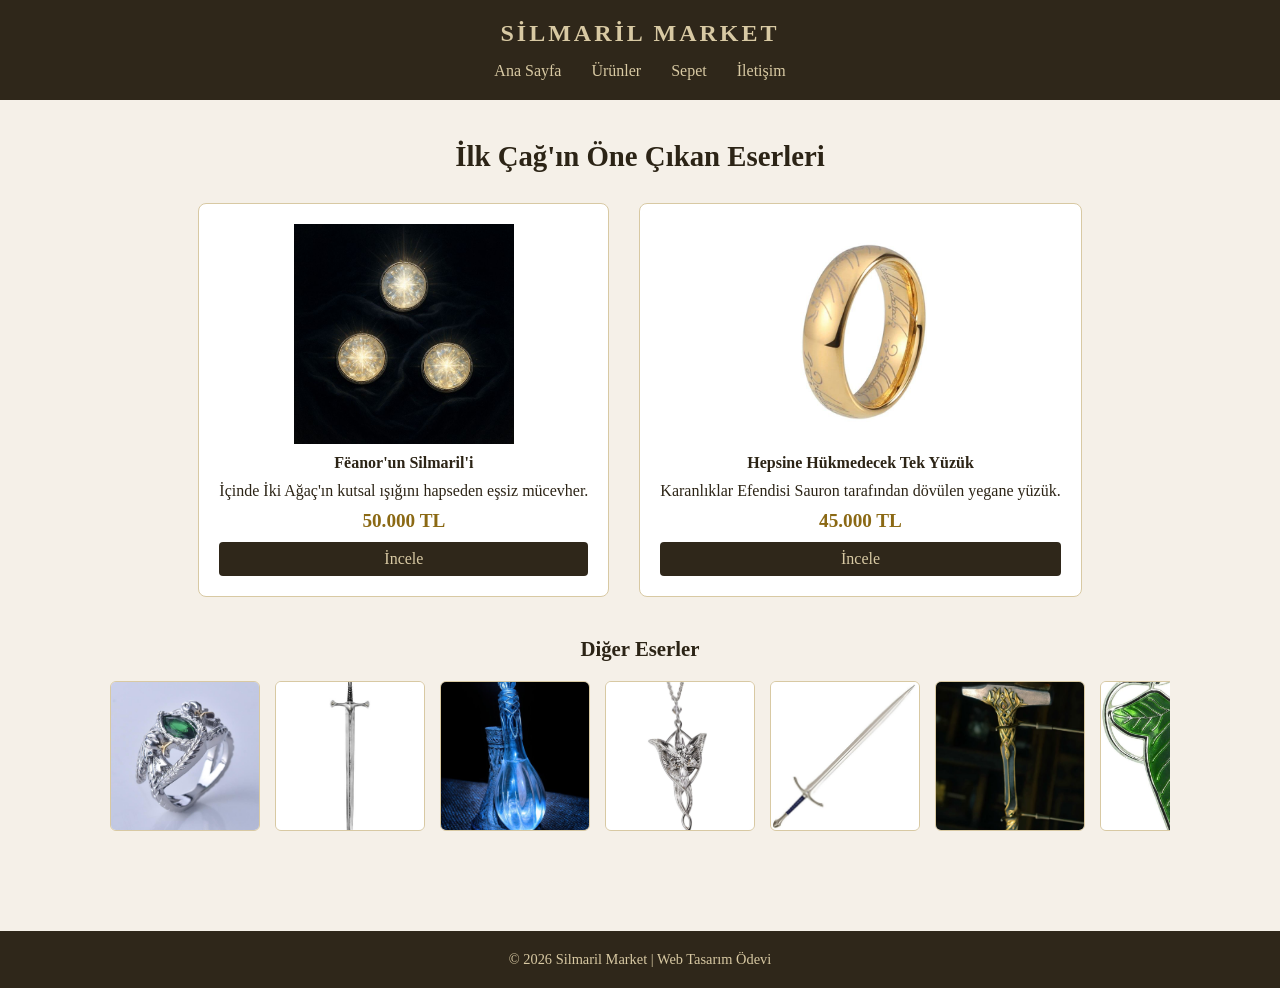
<file: index.html>
<!DOCTYPE html>
<html lang="en">
<head>
    <meta charset="UTF-8">
    <meta name="viewport" content="width=device-width, initial-scale=1.0">
    <title>Document</title>
</head>
<body>
    
    <!DOCTYPE html>
<html lang="tr">
<head>
  <meta charset="UTF-8">
  <meta name="viewport" content="width=device-width, initial-scale=1.0">
  <title>Silmaril Market</title>
  <link rel="stylesheet" href="styles/style.css">
</head>
<body>

  <nav>
    <div class="nav-baslik">SİLMARİL MARKET</div>
    <div class="nav-linkler">
      <a href="index.html">Ana Sayfa</a>
      <a href="pages/urunler.html">Ürünler</a>
      <a href="pages/sepet.html">Sepet</a>
      <a href="pages/iletisim.html">İletişim</a>
    </div>
  </nav>

  <main>

    <h2>İlk Çağ'ın Öne Çıkan Eserleri</h2>

    <div class="one-cikan">

      <div class="urun-kart">
        <img src="img/silmaril.jpg" alt="Silmaril">
        <p><strong>Fëanor'un Silmaril'i</strong></p>
        <p>İçinde İki Ağaç'ın kutsal ışığını hapseden eşsiz mücevher.</p>
        <p class="fiyat">50.000 TL</p>
        <a href="pages/detay-silmaril.html" class="buton">İncele</a>
      </div>

      <div class="urun-kart">
        <img src="img/ring.jpg" alt="Tek Yüzük">
        <p><strong>Hepsine Hükmedecek Tek Yüzük</strong></p>
        <p>Karanlıklar Efendisi Sauron tarafından dövülen yegane yüzük.</p>
        <p class="fiyat">45.000 TL</p>
        <a href="pages/detay-ring.html" class="buton">İncele</a>
      </div>

    </div>

    <h3>Diğer Eserler</h3>

    <div class="slider">
      <div class="slider-track">
        <img src="img/barahir.jpg" alt="Barahir Yüzüğü">
        <img src="img/anduril.jpg" alt="Andúril">
        <img src="img/earendil.jpg" alt="Eärendil'in Yıldızı">
        <img src="img/evenstar.jpg" alt="Evenstar">
        <img src="img/glamdring.jpg" alt="Glamdring">
        <img src="img/hammer.jpg" alt="Fëanor'un Çekici">
        <img src="img/leaf.jpg" alt="Lórien Yaprağı">
        <img src="img/narya.jpg" alt="Narya">
        <img src="img/nenya.jpg" alt="Nenya">
        <img src="img/vilya.jpg" alt="Vilya">
        <img src="img/orcrist.jpg" alt="Orcrist">
        <img src="img/barahir.jpg" alt="Barahir Yüzüğü">
        <img src="img/anduril.jpg" alt="Andúril">
        <img src="img/earendil.jpg" alt="Eärendil'in Yıldızı">
        <img src="img/evenstar.jpg" alt="Evenstar">
        <img src="img/glamdring.jpg" alt="Glamdring">
        <img src="img/hammer.jpg" alt="Fëanor'un Çekici">
        <img src="img/leaf.jpg" alt="Lórien Yaprağı">
        <img src="img/narya.jpg" alt="Narya">
        <img src="img/nenya.jpg" alt="Nenya">
        <img src="img/vilya.jpg" alt="Vilya">
        <img src="img/orcrist.jpg" alt="Orcrist">
      </div>
    </div>

  </main>

  <footer>
    <p>© 2026 Silmaril Market | Web Tasarım Ödevi</p>
  </footer>

  <script src="scripts/myscript.js"></script>

</body>
</html>
</body>
</html>
</file>
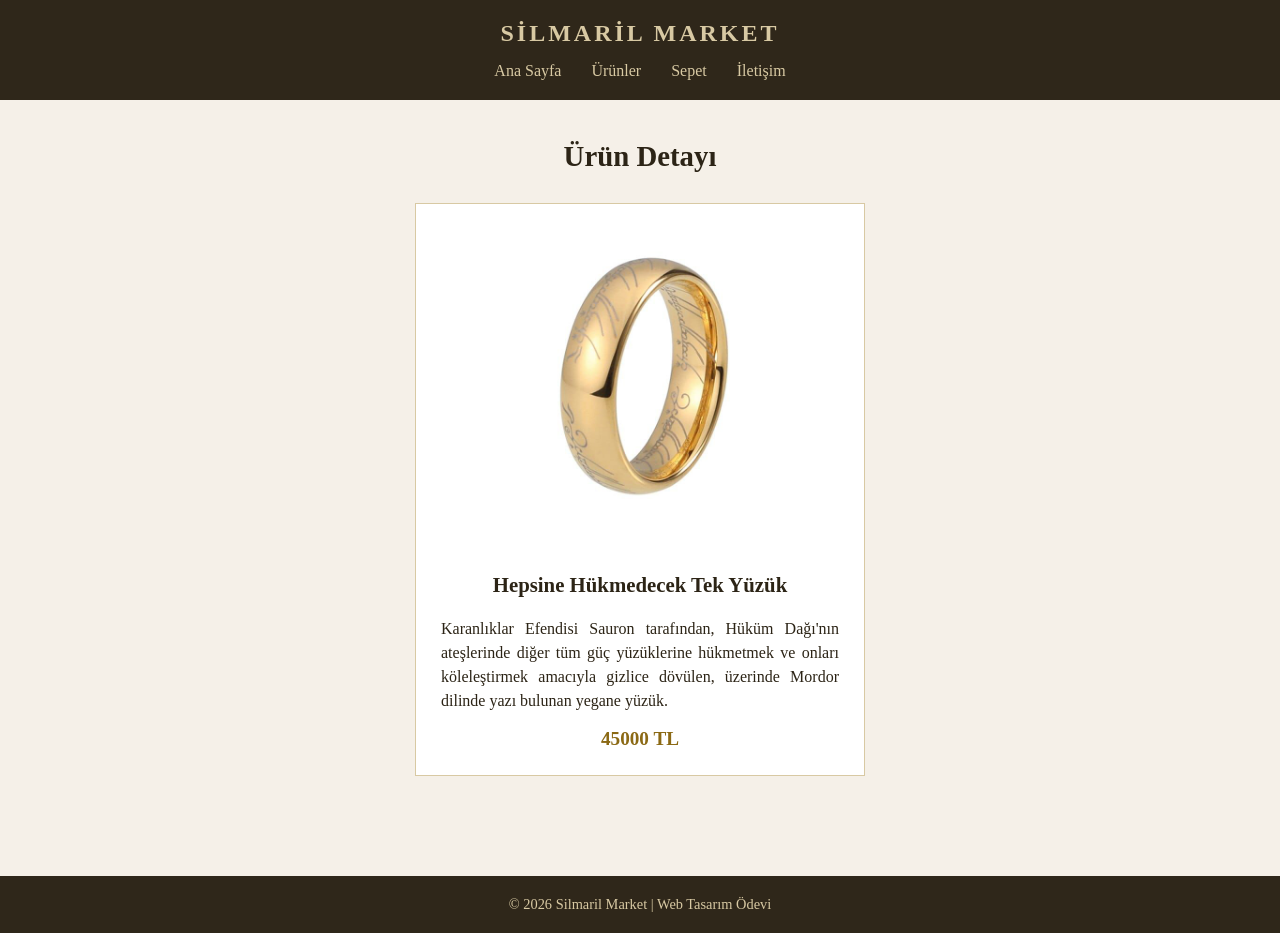
<file: pages/detay-ring.html>
<!DOCTYPE html>
<html lang="tr">
<head>
  <meta charset="UTF-8">
  <meta name="viewport" content="width=device-width, initial-scale=1.0">
  <title>Tek Yüzük - Detay | Silmaril Market</title>
  <link rel="stylesheet" href="../styles/style.css">
</head>
<body>

  <nav>
    <div class="nav-baslik">SİLMARİL MARKET</div>
    <div class="nav-linkler">
      <a href="../index.html">Ana Sayfa</a>
      <a href="urunler.html">Ürünler</a>
      <a href="sepet.html">Sepet</a>
      <a href="iletisim.html">İletişim</a>
    </div>
  </nav>

  <main>
    <h2>Ürün Detayı</h2>

    <div class="one-cikan">
      <div class="detay-kart">
        <img src="../img/ring.jpg" alt="Tek Yüzük" class="detay-resim">
        <h3>Hepsine Hükmedecek Tek Yüzük</h3>
        <p class="detay-metin">
          Karanlıklar Efendisi Sauron tarafından, Hüküm Dağı'nın ateşlerinde diğer tüm güç yüzüklerine hükmetmek ve onları köleleştirmek amacıyla gizlice dövülen, üzerinde Mordor dilinde yazı bulunan yegane yüzük.
        </p>
        <p class="fiyat">45000 TL</p>
      </div>
    </div>
  </main>

  <footer>
    <p>© 2026 Silmaril Market | Web Tasarım Ödevi</p>
  </footer>

</body>
</html>
</file>
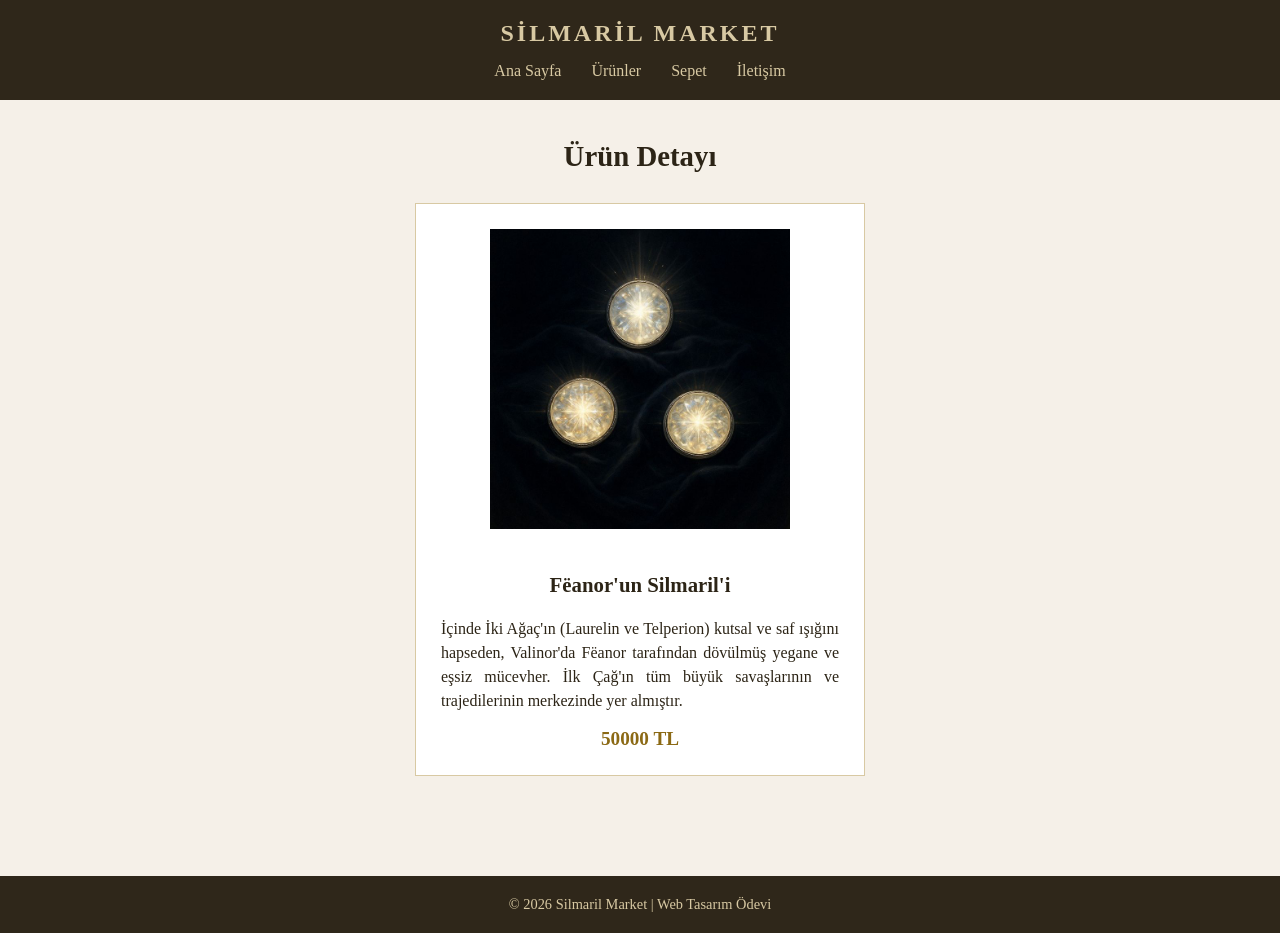
<file: pages/detay-silmaril.html>
<!DOCTYPE html>
<html lang="tr">
<head>
  <meta charset="UTF-8">
  <meta name="viewport" content="width=device-width, initial-scale=1.0">
  <title>Fëanor'un Silmaril'i - Detay | Silmaril Market</title>
  <link rel="stylesheet" href="../styles/style.css">
</head>
<body>

  <nav>
    <div class="nav-baslik">SİLMARİL MARKET</div>
    <div class="nav-linkler">
      <a href="../index.html">Ana Sayfa</a>
      <a href="urunler.html">Ürünler</a>
      <a href="sepet.html">Sepet</a>
      <a href="iletisim.html">İletişim</a>
    </div>
  </nav>

  <main>
    <h2>Ürün Detayı</h2>

    <div class="one-cikan">
      <div class="detay-kart">
        <img src="../img/silmaril.jpg" alt="Silmaril" class="detay-resim">
        <h3>Fëanor'un Silmaril'i</h3>
        <p class="detay-metin">
          İçinde İki Ağaç'ın (Laurelin ve Telperion) kutsal ve saf ışığını hapseden, Valinor'da Fëanor tarafından dövülmüş yegane ve eşsiz mücevher. İlk Çağ'ın tüm büyük savaşlarının ve trajedilerinin merkezinde yer almıştır.
        </p>
        <p class="fiyat">50000 TL</p>
      </div>
    </div>
  </main>

  <footer>
    <p>© 2026 Silmaril Market | Web Tasarım Ödevi</p>
  </footer>

</body>
</html>
</file>
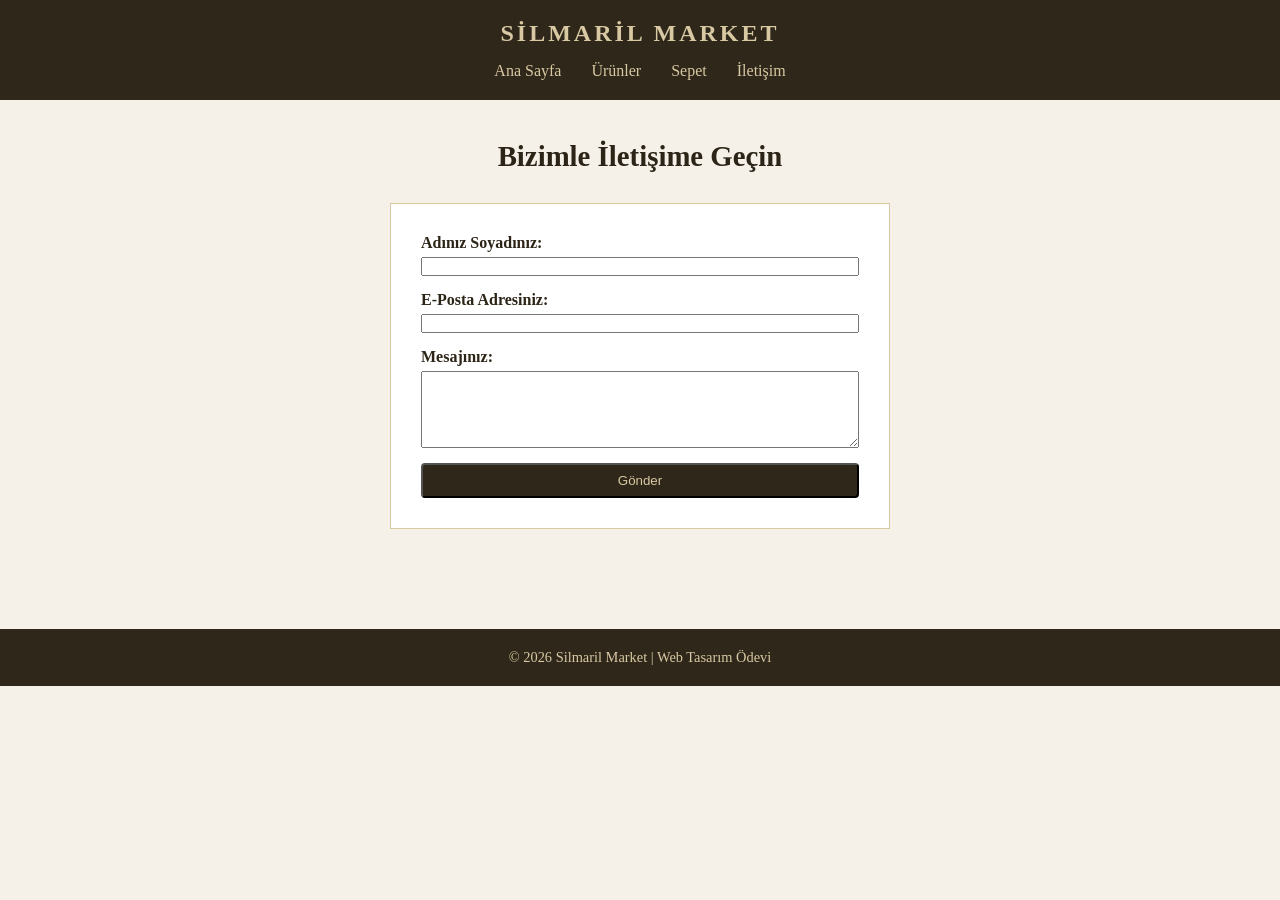
<file: pages/iletisim.html>
<!DOCTYPE html>
<html lang="tr">
<head>
  <meta charset="UTF-8">
  <meta name="viewport" content="width=device-width, initial-scale=1.0">
  <title>İletişim | Silmaril Market</title>
  <link rel="stylesheet" href="../styles/style.css">
</head>
<body>

  <nav>
    <div class="nav-baslik">SİLMARİL MARKET</div>
    <div class="nav-linkler">
      <a href="../index.html">Ana Sayfa</a>
      <a href="urunler.html">Ürünler</a>
      <a href="sepet.html">Sepet</a>
      <a href="iletisim.html">İletişim</a>
    </div>
  </nav>

  <main>
    <h2>Bizimle İletişime Geçin</h2>
    
    <div class="form-kapsayici">
      <form action="#" method="post" onsubmit="alert('Mesajınız başarıyla gönderildi!');">
        
        <div class="form-grup">
          <label for="adsoyad">Adınız Soyadınız:</label>
          <input type="text" id="adsoyad" name="adsoyad" required>
        </div>

        <div class="form-grup">
          <label for="eposta">E-Posta Adresiniz:</label>
          <input type="email" id="eposta" name="eposta" required>
        </div>

        <div class="form-grup">
          <label for="mesaj">Mesajınız:</label>
          <textarea id="mesaj" name="mesaj" rows="5" required></textarea>
        </div>

        <button type="submit" class="buton">Gönder</button>
        
      </form>
    </div>
  </main>

  <footer>
    <p>© 2026 Silmaril Market | Web Tasarım Ödevi</p>
  </footer>

</body>
</html>
</file>
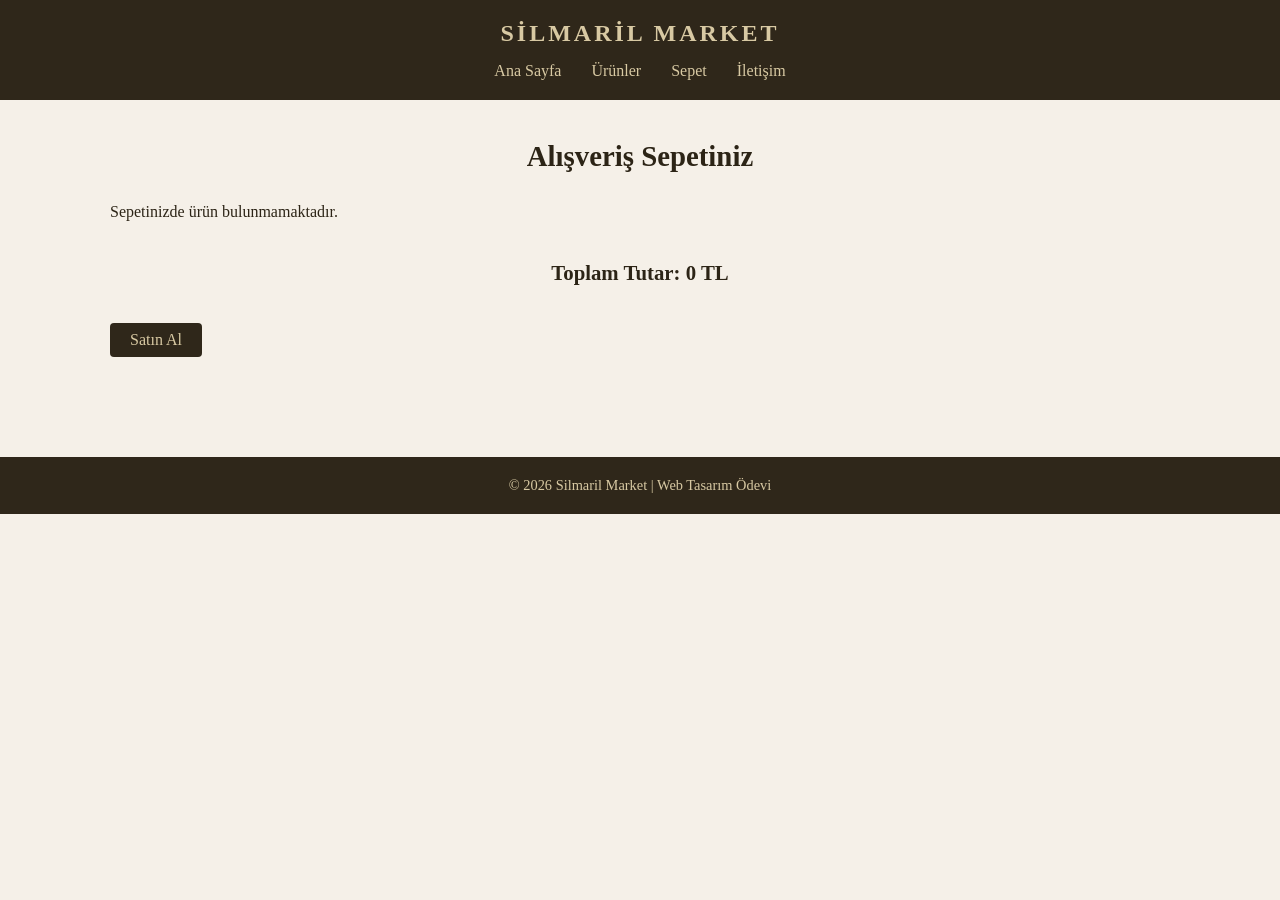
<file: pages/sepet.html>
<!DOCTYPE html>
<html lang="tr">
<head>
  <meta charset="UTF-8">
  <meta name="viewport" content="width=device-width, initial-scale=1.0">
  <title>Sepetim | Silmaril Market</title>
  <link rel="stylesheet" href="../styles/style.css">
</head>
<body>

  <nav>
    <div class="nav-baslik">SİLMARİL MARKET</div>
    <div class="nav-linkler">
      <a href="../index.html">Ana Sayfa</a>
      <a href="urunler.html">Ürünler</a>
      <a href="sepet.html">Sepet</a>
      <a href="iletisim.html">İletişim</a>
    </div>
  </nav>

 <main>
    <h2>Alışveriş Sepetiniz</h2>

    <div id="sepet-listesi">
      <p id="sepet-bos-mesaj">Sepetinizde ürün bulunmamaktadır.</p>
    </div>

    <div id="sepet-ozet">
      <h3>Toplam Tutar: <span id="toplam-fiyat">0</span> TL</h3>
      <br>
      <a href="#" class="buton" onclick="satinAl()">Satın Al</a>
    </div>
  </main>

  <footer>
    <p>© 2026 Silmaril Market | Web Tasarım Ödevi</p>
  </footer>

  <script src="../scripts/myscript.js"></script>
</body>
</html>
</file>
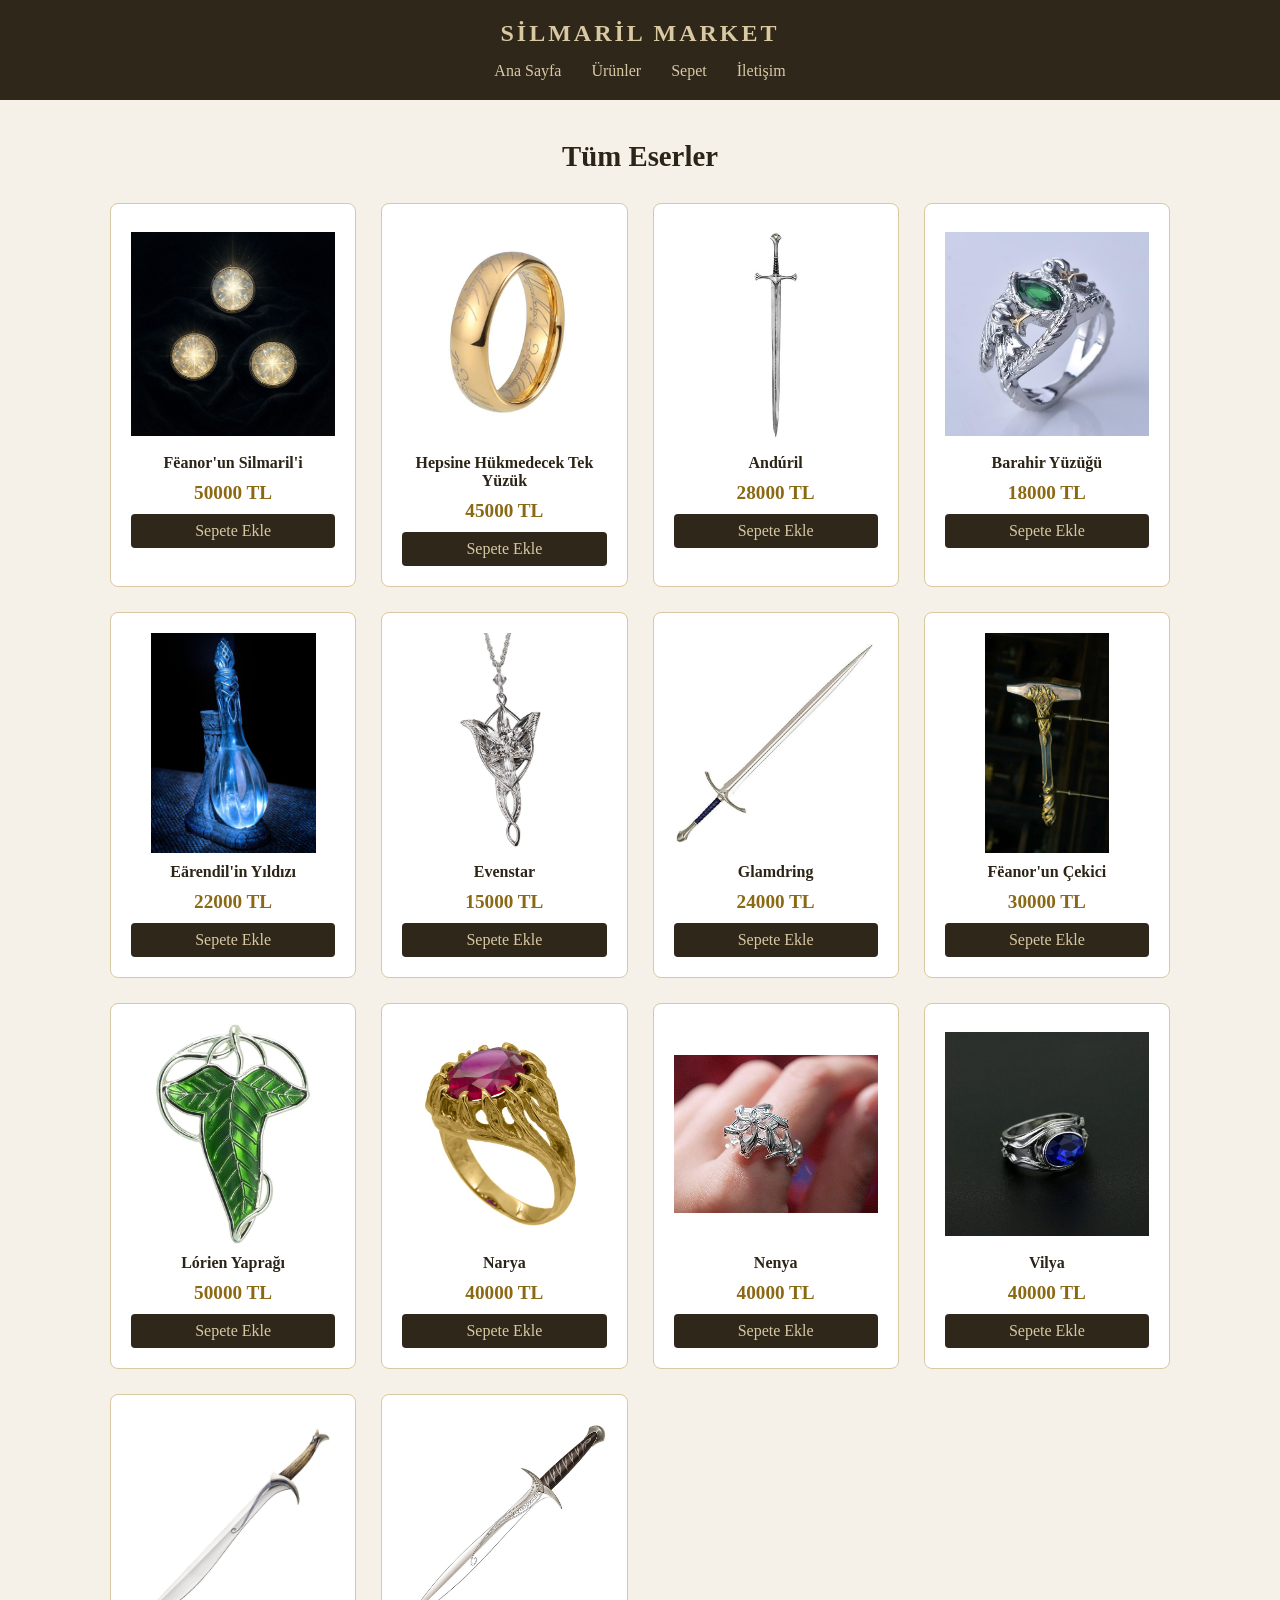
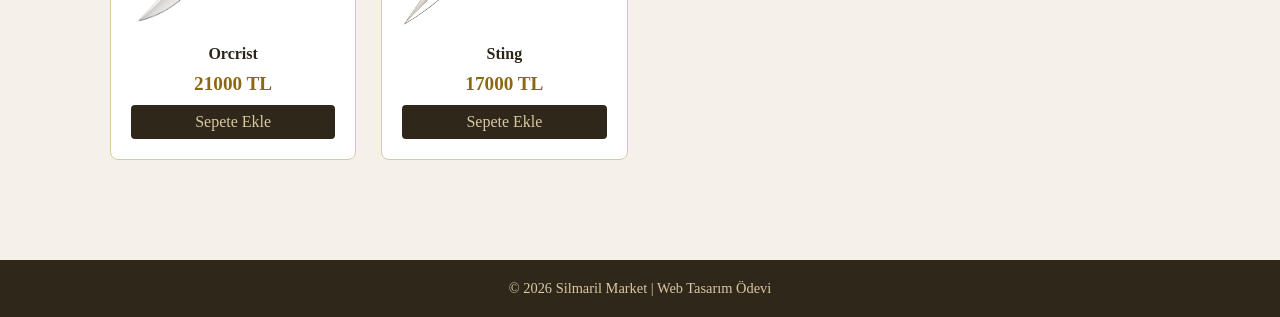
<file: pages/urunler.html>
<!DOCTYPE html>
<html lang="tr">
<head>
  <meta charset="UTF-8">
  <meta name="viewport" content="width=device-width, initial-scale=1.0">
  <title>Ürünler | Silmaril Market</title>
  <link rel="stylesheet" href="../styles/style.css">
</head>
<body>

  <nav>
    <div class="nav-baslik">SİLMARİL MARKET</div>
    <div class="nav-linkler">
      <a href="../index.html">Ana Sayfa</a>
      <a href="urunler.html">Ürünler</a>
      <a href="sepet.html">Sepet</a>
      <a href="iletisim.html">İletişim</a>
    </div>
  </nav>

  <main>

    <h2>Tüm Eserler</h2>

    <div class="urun-grid">

      <div class="urun-kart">
        <img src="../img/silmaril.jpg" alt="Silmaril">
        <p><strong>Fëanor'un Silmaril'i</strong></p>
        <p class="fiyat">50000 TL</p>
        <a href="#" class="buton" onclick="sepeteEkle('Fëanor\'un Silmaril\'i', 50000)">Sepete Ekle</a>
      </div>

      <div class="urun-kart">
        <img src="../img/ring.jpg" alt="Tek Yüzük">
        <p><strong>Hepsine Hükmedecek Tek Yüzük</strong></p>
        <p class="fiyat">45000 TL</p>
        <a href="#" class="buton" onclick="sepeteEkle('Hepsine Hükmedecek Tek Yüzük', 45000)">Sepete Ekle</a>
      </div>

      <div class="urun-kart">
        <img src="../img/anduril.jpg" alt="Andúril">
        <p><strong>Andúril</strong></p>
        <p class="fiyat">28000 TL</p>
        <a href="#" class="buton" onclick="sepeteEkle('Andúril', 28000)">Sepete Ekle</a>
      </div>

      <div class="urun-kart">
        <img src="../img/barahir.jpg" alt="Barahir Yüzüğü">
        <p><strong>Barahir Yüzüğü</strong></p>
        <p class="fiyat">18000 TL</p>
        <a href="#" class="buton" onclick="sepeteEkle('Barahir Yüzüğü', 18000)">Sepete Ekle</a>
      </div>

      <div class="urun-kart">
        <img src="../img/earendil.jpg" alt="Eärendil'in Yıldızı">
        <p><strong>Eärendil'in Yıldızı</strong></p>
        <p class="fiyat">22000 TL</p>
        <a href="#" class="buton" onclick="sepeteEkle('Eärendil\'in Yıldızı', 22000)">Sepete Ekle</a>
      </div>

      <div class="urun-kart">
        <img src="../img/evenstar.jpg" alt="Evenstar">
        <p><strong>Evenstar</strong></p>
        <p class="fiyat">15000 TL</p>
        <a href="#" class="buton" onclick="sepeteEkle('Evenstar', 15000)">Sepete Ekle</a>
      </div>

      <div class="urun-kart">
        <img src="../img/glamdring.jpg" alt="Glamdring">
        <p><strong>Glamdring</strong></p>
        <p class="fiyat">24000 TL</p>
        <a href="#" class="buton" onclick="sepeteEkle('Glamdring', 24000)">Sepete Ekle</a>
      </div>

      <div class="urun-kart">
        <img src="../img/hammer.jpg" alt="Fëanor'un Çekici">
        <p><strong>Fëanor'un Çekici</strong></p>
        <p class="fiyat">30000 TL</p>
        <a href="#" class="buton" onclick="sepeteEkle('Fëanor\'un Çekici', 30000)">Sepete Ekle</a>
      </div>

      <div class="urun-kart">
        <img src="../img/leaf.jpg" alt="Lórien Yaprağı">
        <p><strong>Lórien Yaprağı</strong></p>
        <p class="fiyat">50000 TL</p>
        <a href="#" class="buton" onclick="sepeteEkle('Lórien Yaprağı', 5000)">Sepete Ekle</a>
      </div>

      <div class="urun-kart">
        <img src="../img/narya.jpg" alt="Narya">
        <p><strong>Narya</strong></p>
        <p class="fiyat">40000 TL</p>
        <a href="#" class="buton" onclick="sepeteEkle('Narya', 40000)">Sepete Ekle</a>
      </div>

      <div class="urun-kart">
        <img src="../img/nenya.jpg" alt="Nenya">
        <p><strong>Nenya</strong></p>
        <p class="fiyat">40000 TL</p>
        <a href="#" class="buton" onclick="sepeteEkle('Nenya', 40000)">Sepete Ekle</a>
      </div>

      <div class="urun-kart">
        <img src="../img/vilya.jpg" alt="Vilya">
        <p><strong>Vilya</strong></p>
        <p class="fiyat">40000 TL</p>
        <a href="#" class="buton" onclick="sepeteEkle('Vilya', 40000)">Sepete Ekle</a>
      </div>

      <div class="urun-kart">
        <img src="../img/orcrist.jpg" alt="Orcrist">
        <p><strong>Orcrist</strong></p>
        <p class="fiyat">21000 TL</p>
        <a href="#" class="buton" onclick="sepeteEkle('Orcrist', 21000)">Sepete Ekle</a>
      </div>

      <div class="urun-kart">
        <img src="../img/sting.jpg" alt="Sting">
        <p><strong>Sting</strong></p>
        <p class="fiyat">17000 TL</p>
        <a href="#" class="buton" onclick="sepeteEkle('Sting', 17000)">Sepete Ekle</a>
      </div>

    </div>

  </main>

  <footer>
    <p>© 2026 Silmaril Market | Web Tasarım Ödevi</p>
  </footer>

  <script src="../scripts/myscript.js"></script>

</body>
</html>
</file>
<file: styles/style.css>
/* 1. GENEL AYARLAR */

* {

  box-sizing: border-box;

  margin: 0;

  padding: 0;

}



body {

  font-family: 'Garamond', serif;

  background-color: #f5f0e8;

  color: #2c2416;

  font-size: 16px;

}



/* 2. NAV */

nav {

  background-color: #2f271a;

  color: #d8c9a3;

  padding: 20px 40px;

  display: flex;

  flex-direction: column;

  align-items: center;

  gap: 15px;

}



.nav-baslik {

  font-size: 1.5rem;

  font-weight: bold;

  letter-spacing: 3px;

  color: #d8c9a3;

}



.nav-linkler {

  display: flex;

  gap: 30px;

}



.nav-linkler a {

  color: #d8c9a3;

  text-decoration: none;

  font-size: 1rem;

  transition: color 0.3s;

}



.nav-linkler a:hover {

  color: #ffffff;

}



/* 3. MAIN */

main {

  max-width: 1100px;

  margin: 0 auto;

  padding: 40px 20px;

}



main h2 {

  text-align: center;

  font-size: 1.8rem;

  margin-bottom: 30px;

}



main h3 {

  text-align: center;

  font-size: 1.3rem;

  margin: 40px 0 20px 0;

}



/* 4. ÖNE ÇIKAN ÜRÜNLER */

.one-cikan {

  display: flex;

  gap: 30px;

  justify-content: center;

}



.urun-kart {

  background-color: #ffffff;

  border: 1px solid #d8c9a3;

  border-radius: 8px;

  padding: 20px;

  text-align: center;

  display: flex;

  flex-direction: column;

  gap: 10px;

}



.urun-kart img {

  width: 100%;

  height: 220px;

  object-fit: contain;

  border-radius: 4px;

}



.fiyat {

  color: #8b6914;

  font-weight: bold;

  font-size: 1.2rem;

}



.buton {

  display: inline-block;

  background-color: #2f271a;

  color: #d8c9a3;

  padding: 8px 20px;

  border-radius: 4px;

  text-decoration: none;

  transition: background-color 0.3s;

}



.buton:hover {

  background-color: #5a4530;

}



/* 5. SLIDER */

.slider {

  overflow: hidden;

  width: 100%;

}



.slider-track {

  display: flex;

  gap: 15px;

  animation: kaydir 20s linear infinite;

}



.slider-track img {

  width: 150px;

  height: 150px;

  object-fit: cover;

  flex-shrink: 0;

  border-radius: 6px;

  border: 1px solid #d8c9a3;

}



@keyframes kaydir {

  0%   { transform: translateX(0); }

  100% { transform: translateX(-50%); }

}



/* 6. FOOTER */

footer {

  background-color: #2f271a;

  color: #d8c9a3;

  text-align: center;

  padding: 20px;

  font-size: 0.9rem;

  margin-top: 60px;

}



/* 7. RESPONSIVE */

@media (max-width: 768px) {

  .one-cikan {

    flex-direction: column;

    align-items: center;

  }



  .urun-kart {

    width: 100%;

    max-width: 400px;

  }



  nav {

    padding: 20px;

  }



  .nav-linkler {

    gap: 15px;

    flex-wrap: wrap;

    justify-content: center;

  }

}



/* 8. ÜRÜN GRID */

.urun-grid {

  display: grid;

  grid-template-columns: repeat(auto-fill, minmax(220px, 1fr));

  gap: 25px;

  margin-top: 30px;

}

/* 9. DETAY SAYFASI ÖZEL AYARLARI */
.detay-kart {
  width: 450px;
  padding: 25px;
  text-align: center;
  background-color: #ffffff;
  border: 1px solid #d8c9a3;
}

.detay-resim {
  width: 100%;
  height: 300px;
  object-fit: contain;
}

.detay-metin {
  margin: 15px 0;
  text-align: justify;
  line-height: 1.5;
}

.detay-don-link {
  color: #2f271a;
  text-decoration: underline;
  font-size: 0.9rem;
  display: inline-block;
  margin-top: 15px;
}
/* 10. İLETİŞİM SAYFASI FORMA ÖZEL AYARLAR */
.form-kapsayici {
  max-width: 500px;
  margin: 0 auto;
  background-color: #ffffff;
  border: 1px solid #d8c9a3;
  padding: 30px;
}

.form-grup {
  display: flex;
  flex-direction: column;
  gap: 5px;
  margin-bottom: 15px;
}

.form-grup label {
  font-weight: bold;
}



.form-kapsayici .buton {
  width: 100%;
}
</file>
